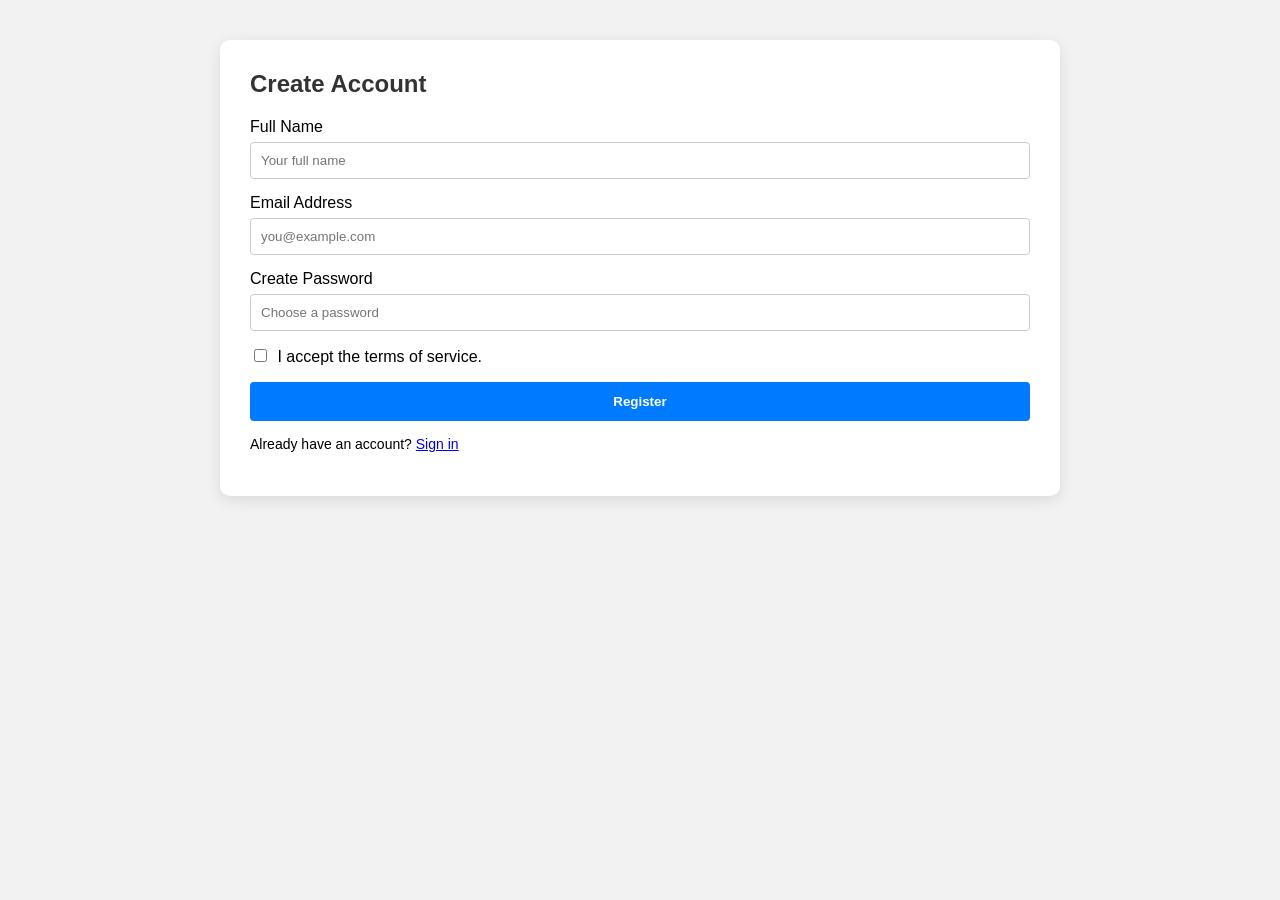
<file: Client Side Programming/index.html>
<!DOCTYPE html>
<html lang="en">
<head>
  <meta charset="UTF-8" />
  <meta name="viewport" content="width=device-width, initial-scale=1.0"/>
  <title>Create Account</title>
  <link rel="stylesheet" href="style.css">
  <script src="script.js" defer></script>
</head>
<body>

  <section class="container">
    <div class="card">
      <div class="form-box">
        <h2>Create Account</h2>
        <form onsubmit="return validateForm()">
          <label>Full Name</label>
          <input type="text" id="fullname" placeholder="Your full name" />

          <label>Email Address</label>
          <input type="email" id="email" placeholder="you@example.com" />

          <label>Create Password</label>
          <input type="password" id="password" placeholder="Choose a password" />

          <label>
            <input type="checkbox" id="terms" />
            I accept the terms of service.
          </label>

          <button type="submit">Register</button>
        </form>
        <p class="note">Already have an account? <a href="#">Sign in</a></p>
      </div>
    </div>
  </section>

</body>
</html>
</file>
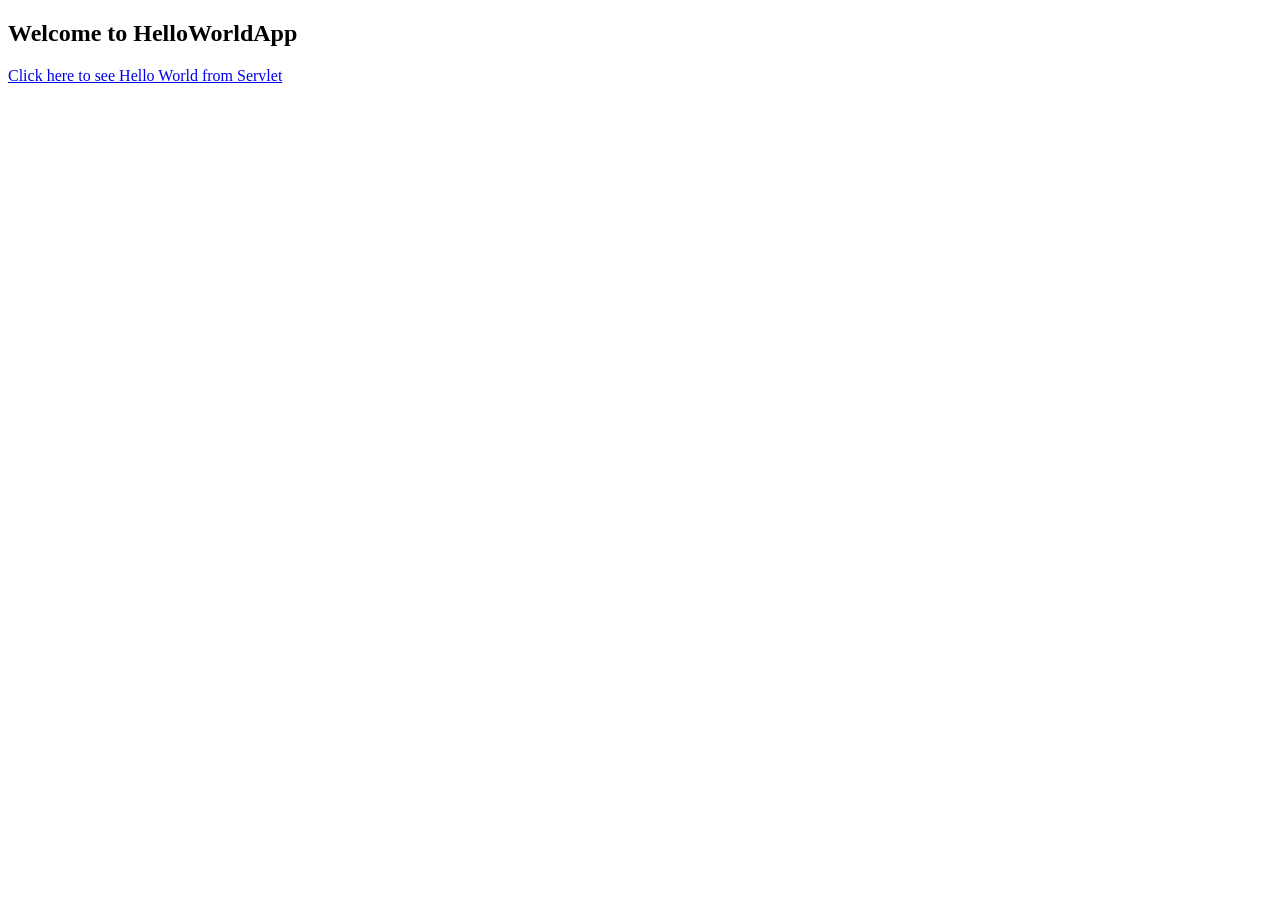
<file: Server Side Programming/HelloWorldApp/WebContent/index.html>
<!DOCTYPE html>
<html>
<head>
    <title>Hello World App</title>
</head>
<body>
    <h2>Welcome to HelloWorldApp</h2>
    <a href="hello">Click here to see Hello World from Servlet</a>
</body>
</html>
</file>
<file: Client Side Programming/style.css>
body {
  margin: 0;
  font-family: 'Segoe UI', sans-serif;
  background: #f2f2f2;
}

.container {
	display: flex;
	justify-content: center;
	padding: 40px;
}

.card {
	display: flex;
	background: white;
	border-radius: 10px;
	box-shadow: 0 4px 15px rgba(0,0,0,0.1);
	overflow: hidden;
	width:70%;
}

.image-box {
	flex: 1;
	background: #f0f8ff;
	display: flex;
	align-items: center;
	justify-content: center;
}

.image-box img{
	width: 80%;
	height: auto;
	padding: 20px
}

.form-box {
	flex: 1;
	padding: 30px;
}

h2 {
	margin-top: 0;
	margin-bottom: 20px;
	font-size: 24px;
	color: #333;
}

form {
	display: flex;
	flex-direction: column;
}

label {
	margin-bottom: 6px;
	font-weight: 500;
}

input[type="text"],
input[type="email"],
input[type="password"] {
  padding: 10px;
  margin-bottom: 15px;
  border: 1px solid #ccc;
  border-radius: 4px;
}

input[type="checkbox"]{
	margin-right:6px;
}

button {
  padding: 12px;
  background-color: #007bff;
  color: white;
  border: none;
  font-weight: 600;
  border-radius: 4px;
  cursor: pointer;
  margin-top: 10px;
}

button:hover {
  background-color: #0056b3;
}

.note {
  margin-top: 15px;
  font-size: 14px;
}
</file>
